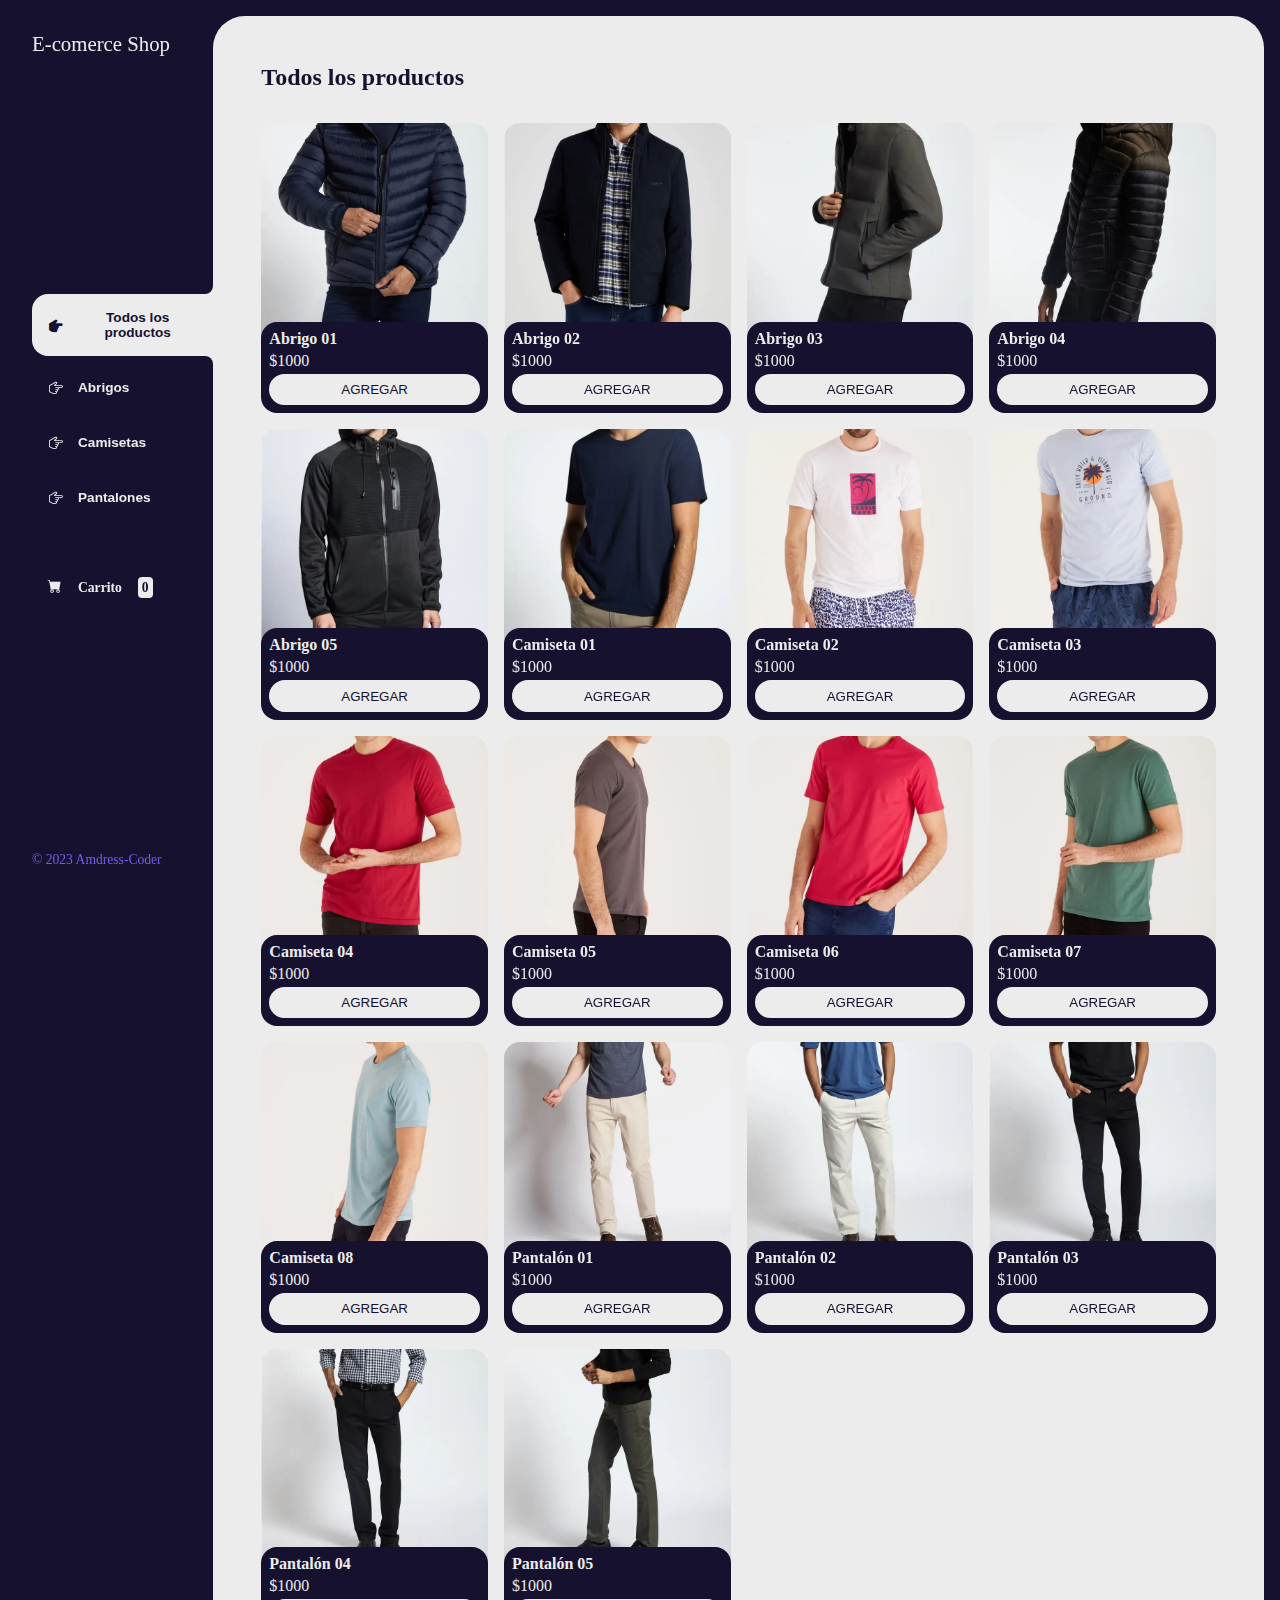
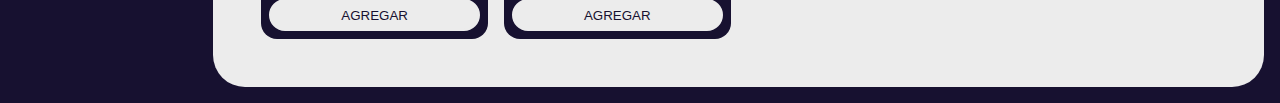
<file: index.html>
<!DOCTYPE html>
<html lang="es">
<head>
    <meta charset="UTF-8">
    <meta http-equiv="X-UA-Compatible" content="IE=edge">
    <meta name="viewport" content="width=device-width, initial-scale=1.0">
    <title>E-comerce Shop</title>
    <link rel="stylesheet" href="https://cdn.jsdelivr.net/npm/bootstrap-icons@1.9.1/font/bootstrap-icons.css">
    <link rel="stylesheet" href="./css/styles.css">
</head>
<body>

    
    <div class="wrapper">

        <!-- cabecera para cuando este en modo mobile  -->
        <header class="header-mobile">
            <h1 class="logo">E-comerce Mobile Shop</h1>
            <button class="open-menu" id="open-menu">
                <i class="bi bi-list"></i>
            </button>
        </header>
        <!-- /cabecera para cuando este en modo mobile  -->


        <aside>
            <button class="close-menu" id="close-menu">
                <i class="bi bi-x"></i>
            </button>
            <header>
                <h1 class="logo">E-comerce Shop</h1>

    
            </header>
            <nav>
                <ul class="menu">
                    <li>
                        <button id="todos" class="boton-menu boton-categoria active"><i class="bi bi-hand-index-thumb-fill"></i> Todos los productos</button>
                    </li>
                    <li>
                        <button id="abrigos" class="boton-menu boton-categoria"><i class="bi bi-hand-index-thumb"></i> Abrigos</button>
                    </li>
                    <li>
                        <button id="camisetas" class="boton-menu boton-categoria"><i class="bi bi-hand-index-thumb"></i> Camisetas</button>
                    </li>
                    <li>
                        <button id="pantalones" class="boton-menu boton-categoria"><i class="bi bi-hand-index-thumb"></i> Pantalones</button>
                    </li>
                    <li>
                        <a class="boton-menu boton-carrito" href="./carrito.html">
                            <i class="bi bi-cart-fill"></i> Carrito <span id="numerito" class="numerito">0</span>
                        </a>
                    </li>
                </ul>
            </nav>
            <footer>
                <p class="texto-footer">© 2023 Amdress-Coder</p>
            </footer>
        </aside>

        <main>
            <h2 class="titulo-principal" id="titulo-principal">Todos los productos</h2>
            <div id="contenedor-productos" class="contenedor-productos">
                <!-- Esto se va a rellenar con JS -->
            </div>
        </main>
    </div>
     <!-- carga js principal  -->
    <script src="./js/main.js"></script>
</body>
</html>
</file>
<file: css/styles.css>
@import url('https://fonts.googleapis.com/css2?family=Rubik:wght@300;400;500;600;700;800;900&display=swap');


/* variables globales  */
:root {
    --clr-main: #171130 ;   
    --clr-main-light: #785ce9;
    --clr-white: #ececec;
    --clr-gray: #e2e2e2;
    --clr-red: #961818;
    --crl-trans:#9e9797de;
}
 
/* #171130 */

/* normalizacion y formatacion  */
*{
    margin: 0;
    padding: 0;
    box-sizing: border-box;
    font-size: 'Rubik', sans-serif;
}
h1,h2,h3,h4,h5,h6, p, a, input, textarea,ul {
    margin:0;
    padding: 0;
}

ul {
    list-style-type: none;
}
a {
    text-decoration: none;
}

/* /normalizacion y formatacion  */

.wrapper {
    display:grid;
    grid-template-columns: 1fr 5fr;
    background-color: var(--clr-main);
}

/* para quedar estatico el header  */
.header-mobile {
    position:sticky;
    top: 0;
    background-color: var(--clr-main);
    z-index: 999;
}


/* lado izquerdo  */

aside {
    padding: 2rem;
    padding-right: 0;
    color: var(--clr-white);
    position: sticky;
    top: 0;
    height: 100vh;
    display: flex;
    flex-direction: column;
    justify-content: space-between;
}



.logo {
    font-weight: 400;
    font-size: 1.3rem;
}



.menu {
    display: flex;
    flex-direction: column;
    gap: .5rem;
}


.boton-menu {
    background-color: transparent;
    border: 0;
    color: var(--clr-white);
    cursor: pointer;
    display: flex;
    align-items: center;
    gap: 1rem;
    font-weight: 600;
    padding: 1rem;
    font-size: .85rem;
    width: 100%;
}


.boton-menu.active {
    background-color: var(--clr-white);
    color: var(--clr-main);
    border-top-left-radius: 1rem;
    border-bottom-left-radius: 1rem;
    position: relative;
}


/* border redondeados al final de la linea de list  */
.boton-menu.active::before {
    content: '';
    position: absolute;
    width: 1rem;
    height: 2rem;
    bottom: 100%;
    right: 0;
    background-color: transparent;
    border-bottom-right-radius: .5rem;
    box-shadow: 0 1rem 0 var(--clr-white);
}
.boton-menu.active::after {
    content: '';
    position: absolute;
    width: 1rem;
    height: 2rem;
    top: 100%;
    right: 0;
    background-color: transparent;
    border-top-right-radius: .5rem;
    box-shadow: 0 -1rem 0 var(--clr-white);
}
/* /border redondeados al final de la linea de list  */


.boton-menu > i.bi-hand-index-thumb-fill,
.boton-menu > i.bi-hand-index-thumb {
    transform: rotateZ(90deg);
}
.boton-carrito {
    margin-top: 2rem;
}

.numerito {
    background-color: var(--clr-white);
    color: var(--clr-main);
    padding: .15rem .25rem;
    border-radius: .25rem;
}

.boton-carrito.active .numerito {
    background-color: var(--clr-main);
    color: var(--clr-white);
}

.texto-footer {
    color: var(--clr-main-light);
    font-size: .85rem;
}

main {
    background-color: var(--clr-white);
    margin: 1rem;
    margin-left: 0;
    border-radius: 2rem;
    padding: 3rem;
}

.titulo-principal {
    color: var(--clr-main);
    margin-bottom: 2rem;
    position: sticky;
    top: 0;
    
}

.contenedor-productos {
    display: grid;
    grid-template-columns: repeat(4, 1fr);
    gap: 1rem;
}

.producto-imagen {
    max-width: 100%;
    border-radius: 1rem;
}

.producto-detalles {
    background-color: var(--clr-main);
    color: var(--clr-white);
    padding: .5rem;
    border-radius: 1rem;
    margin-top: -2rem;
    position: relative;
    display: flex;
    flex-direction: column;
    gap: .25rem;
}

.producto-titulo {
    font-size: 1rem;
}

.producto-agregar {
    border: 0;
    background-color: var(--clr-white);
    color: var(--clr-main);
    padding: .4rem;
    text-transform: uppercase;
    border-radius: 2rem;
    cursor: pointer;
    border: 2px solid var(--clr-white);
    transition: background-color .2s, color .2s;
}

.producto-agregar:hover {
    background-color: var(--clr-main);
    color: var(--clr-white);
}


/** CARRITO **/

.contenedor-carrito {
    display: flex;
    flex-direction: column;
    gap: 1.5rem;
}

.carrito-vacio,
.carrito-comprado {
    color: var(--clr-main);
}

.carrito-productos {
    display: flex;
    flex-direction: column;
    gap: 1rem;
}

.carrito-producto {
    display: flex;
    justify-content: space-between;
    align-items: center;
    background-color: var(--clr-gray);
    color: var(--clr-main);
    padding: .5rem;
    padding-right: 1.5rem;
    border-radius: 1rem;
}

.carrito-producto-imagen {
    width: 4rem;
    border-radius: 1rem;
}

.carrito-producto small {
    font-size: .75rem;
}

.carrito-producto-eliminar {
    border: 0;
    background-color: transparent;
    color: var(--clr-red);
    cursor: pointer;
}

.carrito-acciones {
    display: flex;
    justify-content: space-between;
}

.carrito-acciones-vaciar {
    border: 0;
    background-color: var(--clr-gray);
    padding: 1rem;
    border-radius: 1rem;
    color: var(--clr-main);
    text-transform: uppercase;
    cursor: pointer;
}

.carrito-acciones-derecha {
    display: flex;
}

.carrito-acciones-total {
    display: flex;
    background-color: var(--clr-gray);
    padding: 1rem;
    color: var(--clr-main);
    text-transform: uppercase;
    border-top-left-radius: 1rem;
    border-bottom-left-radius: 1rem;
    gap: 1rem;
}

.carrito-acciones-comprar {
    border: 0;
    background-color: var(--clr-main);
    padding: 1rem;
    color: var(--clr-white);
    text-transform: uppercase;
    cursor: pointer;
    border-top-right-radius: 1rem;
    border-bottom-right-radius: 1rem;
}

.header-mobile {
    display: none;
}

.close-menu {
    display: none;
}

.disabled {
    display: none;
}

/*** MEDIA QUERIES ***/

@media screen and (max-width: 850px) {
    .contenedor-productos {
        grid-template-columns: 1fr 1fr 1fr;
    }
}

@media screen and (max-width: 675px) {
    .contenedor-productos {
        grid-template-columns: 1fr 1fr;
    }
}

@media screen and (max-width: 600px) {

    .wrapper {
        min-height: 100vh;
        display: flex;
        flex-direction: column;
    }

    aside {
        position: fixed;
        z-index: 9;
        background-color: var(--clr-main);
        left: 0;
        box-shadow: 0 0 0 100vmax rgba(0, 0, 0, .75);
        transform: translateX(-100%);
        opacity: 0;
        visibility: hidden;
        transition: .2s;
    }

    .aside-visible {
        transform: translateX(0);
        opacity: 1;
        visibility: visible;
    }

    .boton-menu.active::before,
    .boton-menu.active::after {
        display: none;
    }

    main {
        margin: 1rem;
        margin-top: 0;
        padding: 2rem;
    }

    .contenedor-productos {
        grid-template-columns: 1fr 1fr;
    }

    .header-mobile {
        padding: 1rem;
        display: flex;
        justify-content: space-between;
        align-items: center;
    }

    .header-mobile .logo {
        color: var(--clr-gray);
    }

    .open-menu, .close-menu {
        background-color: transparent;
        color: var(--clr-gray);
        border: 0;
        font-size: 2rem;
        cursor: pointer;
    }

    .close-menu {
        display: block;
        position: absolute;
        top: 1rem;
        right: 1rem;
    }

    .carrito-producto {
        gap: 1rem;
        flex-wrap: wrap;
        justify-content: flex-start;
        padding: .5rem;
    }

    .carrito-producto-subtotal {
        display: none;
    }

    .carrito-acciones {
        flex-wrap: wrap;
        row-gap: 1rem;
    }
    

}



@media screen and (max-width: 400px) {
    .contenedor-productos {
        grid-template-columns: 1fr;
    }
}
</file>
